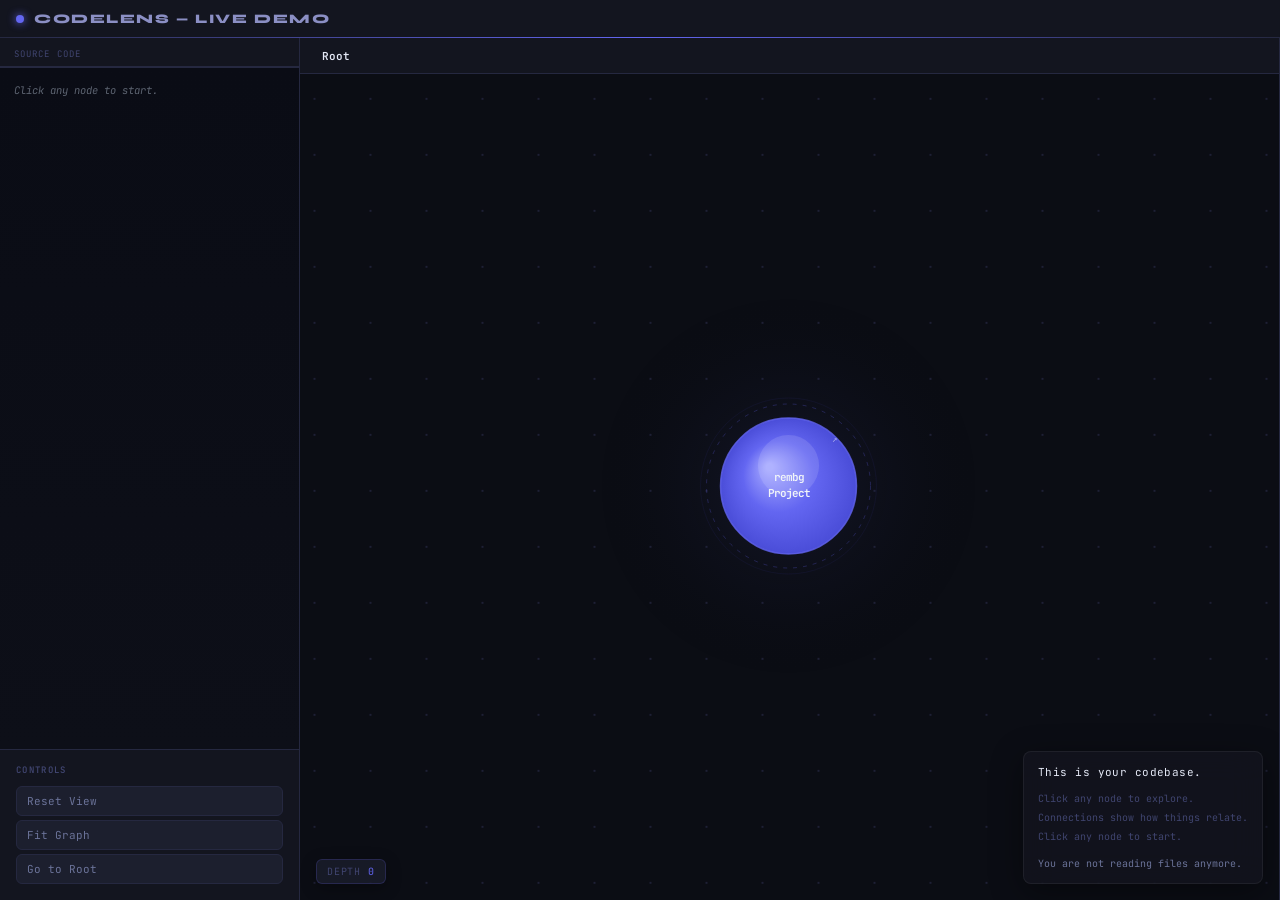
<file: visualizer.html>
﻿<!DOCTYPE html>
<html lang="ko">
<head>
<meta charset="UTF-8">
<meta name="viewport" content="width=device-width, initial-scale=1.0">
<title>CodeLens &mdash; Live Demo</title>
<style>
  @import url('https://fonts.googleapis.com/css2?family=JetBrains+Mono:wght@400;600&family=Syne:wght@700;800&display=swap');

  :root {
    --bg: #0b0d14;
    --bg-panel: #13151f;
    --bg-card: #1c1f2e;
    --border: #252840;
    --border-bright: #3d4170;
    --text: #e4e8f5;
    --text-muted: #6b7399;
    --text-dim: #404570;
    --accent: #6366f1;
    --accent2: #8b5cf6;
    --green: #10b981;
    --amber: #f59e0b;
    --red: #ef4444;
    --cyan: #06b6d4;
    /* Layout sizing — breakpoint 별로 재정의 */
    --sidebar-w: 430px;
    --panel-w:   320px;
    --titlebar-h: 38px;
    --breadcrumb-h: 36px;
  }

  * { margin: 0; padding: 0; box-sizing: border-box; }

  body {
    background: var(--bg);
    color: var(--text);
    font-family: 'JetBrains Mono', monospace;
    height: 100vh;
    overflow: hidden;
    user-select: none;
  }

  /* TITLEBAR */
  #titlebar {
    height: 38px;
    background: var(--bg-panel);
    border-bottom: 1px solid var(--border);
    display: flex;
    align-items: center;
    justify-content: space-between;
    padding: 0 16px;
    -webkit-app-region: drag;
    flex-shrink: 0;
    position: relative;
  }
  #titlebar::after {
    content: '';
    position: absolute;
    left: 0;
    right: 0;
    bottom: -1px;
    height: 1px;
    background: linear-gradient(90deg, transparent, var(--accent), transparent);
    pointer-events: none;
  }
  #titlebar-left {
    display: flex; align-items: center; gap: 10px;
    -webkit-app-region: no-drag;
  }
  #app-title {
    font-family: 'Syne', sans-serif;
    font-size: 13px; font-weight: 800;
    letter-spacing: 0.12em;
    color: #8b8fc4;
    text-transform: uppercase;
  }
  .title-dot {
    width: 8px;
    height: 8px;
    border-radius: 50%;
    background: var(--accent);
    box-shadow: 0 0 8px var(--accent);
  }

  /* LAYOUT */
  #layout {
    display: flex;
    height: calc(100vh - 38px);
  }

  /* SIDEBAR */
  #sidebar {
    width: var(--sidebar-w);
    background: var(--bg-panel);
    border-right: 1px solid var(--border);
    display: flex;
    flex-direction: column;
    padding: 0;
    flex-shrink: 0;
  }

  .sidebar-section { padding: 0 16px; margin-bottom: 24px; }
  .sidebar-label {
    font-size: 9px; font-weight: 600;
    letter-spacing: 0.15em; text-transform: uppercase;
    color: var(--text-dim); margin-bottom: 10px;
    padding-top: 12px;
    border-top: 1px solid var(--border);
  }
  #sidebar-controls .sidebar-label:first-child { padding-top: 0; border-top: none; }

  /* CONTROLS */
  .ctrl-btn {
    width: 100%; padding: 7px 10px;
    background: var(--bg-card); border: 1px solid var(--border);
    border-radius: 6px; color: var(--text-muted);
    font-family: 'JetBrains Mono', monospace;
    font-size: 11px; cursor: pointer;
    text-align: left; margin-bottom: 4px;
    transition: all 0.18s;
    display: flex; align-items: center; gap: 6px;
  }
  .ctrl-btn:hover {
    border-color: var(--accent);
    color: var(--text);
    background: linear-gradient(90deg, #1a1d2e, var(--bg-card));
    box-shadow: inset 3px 0 0 var(--accent);
  }

  /* MAIN AREA */
  #main {
    flex: 1;
    display: flex;
    flex-direction: column;
    position: relative;
    overflow: hidden;
  }

  /* BREADCRUMB */
  #breadcrumb {
    height: 36px;
    background: var(--bg-panel);
    border-bottom: 1px solid var(--border);
    display: flex; align-items: center;
    padding: 0 16px; gap: 4px;
    font-size: 11px;
    flex-shrink: 0;
  }
  .crumb-btn {
    background: none; border: none;
    color: var(--accent); cursor: pointer;
    font-family: 'JetBrains Mono', monospace;
    font-size: 11px; padding: 2px 6px;
    border-radius: 4px; transition: background 0.12s;
  }
  .crumb-btn:hover { background: var(--bg-card); }
  .crumb-current { color: var(--text); font-weight: 600; padding: 2px 6px; }
  .crumb-sep { color: var(--text-dim); }

  /* CANVAS */
  #canvas-wrap {
    flex: 1; position: relative; overflow: hidden;
  }
  canvas {
    width: 100%; height: 100%;
    cursor: grab;
    display: block;
  }
  canvas:active { cursor: grabbing; }

  /* DEPTH INDICATOR */
  #depth-badge {
    position: absolute; bottom: 16px; left: 16px;
    background: rgba(28, 31, 46, 0.75);
    border: 1px solid rgba(99, 102, 241, 0.2);
    border-radius: 6px; padding: 5px 10px;
    font-size: 10px; color: var(--text-dim);
    letter-spacing: 0.08em;
    backdrop-filter: blur(12px);
    box-shadow: 0 4px 16px rgba(0,0,0,0.3);
  }
  #depth-badge span { color: var(--accent); }

  /* HINT */
  #hint-overlay {
    position: absolute; bottom: 16px; right: 16px;
    background: rgba(19, 21, 31, 0.8);
    border: 1px solid rgba(255,255,255,0.06);
    border-radius: 8px; padding: 10px 14px;
    font-size: 10px; color: var(--text-dim);
    line-height: 1.9; backdrop-filter: blur(16px);
    box-shadow: 0 8px 32px rgba(0,0,0,0.4);
    max-width: 280px;
  }
  #hint-overlay b { color: var(--text-muted); }
  .hint-title {
    margin-bottom: 6px;
    color: var(--text);
    font-size: 11px;
    letter-spacing: 0.04em;
  }
  .hint-summary {
    margin-top: 8px;
    color: var(--text-muted);
  }

  /* DETAIL PANEL */
  #panel {
    width: 0; overflow: hidden;
    background: var(--bg-panel);
    border-left: 1px solid var(--border);
    transition: width 0.28s cubic-bezier(0.4,0,0.2,1);
    display: flex; flex-direction: column;
    flex-shrink: 0;
  }
  #panel.open { width: var(--panel-w); }
  #panel.transitioning { pointer-events: none; }

  #panel-inner {
    width: var(--panel-w); height: 100%;
    display: flex; flex-direction: column;
    overflow: hidden;
  }

  /* ?⑤꼸 ?ㅻ뜑 */
  #panel-header {
    padding: 16px 20px 12px;
    border-bottom: 1px solid var(--border);
    flex-shrink: 0;
    position: relative;
    display: flex; align-items: center; gap: 12px;
    background: linear-gradient(180deg, var(--panel-accent-soft, rgba(99, 102, 241, 0.12)), transparent);
    box-shadow: inset 0 2px 0 var(--panel-accent-shadow, rgba(99, 102, 241, 0.38));
  }
  #panel-close {
    position: absolute; top: 12px; right: 12px;
    background: var(--bg-card); border: 1px solid var(--border);
    color: var(--text-muted); border-radius: 5px;
    width: 24px; height: 24px; cursor: pointer;
    font-size: 12px; display: flex; align-items: center; justify-content: center;
    transition: all 0.12s;
  }
  #panel-close:hover { background: var(--border); color: var(--text); }

  .p-badge {
    display: inline-block; padding: 2px 10px;
    border-radius: 6px; font-size: 9px; font-weight: 600;
    letter-spacing: 0.12em; text-transform: uppercase;
    flex-shrink: 0;
    box-shadow: 0 0 10px var(--panel-accent-glow, rgba(99, 102, 241, 0.18));
  }
  #panel-title {
    font-family: 'Syne', sans-serif;
    font-size: 16px; font-weight: 800;
    color: var(--text); line-height: 1.3;
  }
  .desc-help {
    margin: 0 0 10px;
    color: var(--text-dim);
    font-size: 10px;
    line-height: 1.6;
    text-transform: none;
    letter-spacing: 0;
  }

  /* 遺꾪븷 諛붾뵒 */
  #panel-body {
    flex: 1; display: flex; overflow: hidden;
  }

  /* ?쇱そ ?ъ씠?쒕컮: 肄붾뱶 */
  #sidebar-code-wrap {
    flex: 1;
    display: flex; flex-direction: column; overflow: hidden;
    min-width: 0;
  }
  .panel-section-label {
    font-size: 9px; text-transform: uppercase; letter-spacing: 0.12em;
    color: var(--text-dim); padding: 10px 14px 6px;
    border-bottom: 1px solid var(--border);
    flex-shrink: 0;
    display: flex; align-items: center; gap: 6px;
  }
  .panel-section-label span { color: var(--accent); font-size: 10px; }
  #panel-code {
    flex: 1; overflow-y: auto; overflow-x: auto;
    padding: 14px;
    font-family: 'JetBrains Mono', monospace;
    font-size: 10.5px; line-height: 1.7;
    color: #abb2bf;
    white-space: pre;
    background: linear-gradient(180deg, #0a0c15, #0d0f18);
    border-top: 1px solid var(--border);
  }
  #panel-code::-webkit-scrollbar { width: 4px; height: 4px; }
  #panel-code::-webkit-scrollbar-track { background: transparent; }
  #panel-code::-webkit-scrollbar-thumb {
    background: var(--border-bright);
    border-radius: 2px;
  }
  /* 媛꾨떒??援щЦ 媛뺤“ */
  #panel-code .kw  { color: #c678dd; }
  #panel-code .fn  { color: #61afef; }
  #panel-code .str { color: #98c379; }
  #panel-code .cm  { color: #5c6370; font-style: italic; }
  #panel-code .num { color: #d19a66; }
  #panel-code .dec { color: #e5c07b; }

  #sidebar-controls {
    border-top: 1px solid var(--border);
    padding: 14px 16px 12px;
    flex-shrink: 0;
  }

  /* ?ㅻⅨ履? ?ㅻ챸 */
  #panel-desc-wrap {
    width: 100%; flex-shrink: 0;
    display: flex; flex-direction: column; overflow: hidden;
  }
  #panel-desc-scroll {
    flex: 1; overflow-y: auto; padding: 14px;
  }

  .desc-section { margin-bottom: 18px; }
  .desc-section-title {
    font-size: 18px; text-transform: uppercase; letter-spacing: 0.08em;
    color: var(--text-dim); margin-bottom: 8px;
    display: flex; align-items: center; gap: 5px;
  }
  .desc-section-title::before {
    content: ''; display: inline-block;
    width: 10px; height: 10px; border-radius: 50%;
    background: var(--accent);
  }
  .desc-section-title.process::before { background: var(--green); }
  #panel-role {
    font-size: 22px; color: var(--text);
    line-height: 1.75; font-family: 'JetBrains Mono', monospace;
  }
  #panel-process {
    font-size: 22px; color: var(--text-muted);
    line-height: 1.75; font-family: 'JetBrains Mono', monospace;
  }
  #panel-value {
    margin: 0 14px 14px;
    padding: 12px 14px;
    border: 1px solid rgba(99,102,241,0.18);
    border-radius: 8px;
    background: rgba(99,102,241,0.08);
    color: var(--text-muted);
    font-size: 10px;
    line-height: 1.7;
    letter-spacing: 0.04em;
    text-transform: uppercase;
    flex-shrink: 0;
  }

  #drill-btn {
    width: calc(100% - 28px); margin: 0 14px 14px;
    padding: 9px;
    background: linear-gradient(135deg, var(--accent), var(--accent2));
    border: none; border-radius: 7px;
    color: white; font-family: 'JetBrains Mono', monospace;
    font-size: 11px; font-weight: 600; cursor: pointer;
    display: flex; align-items: center; justify-content: center; gap: 6px;
    transition: opacity 0.15s; letter-spacing: 0.05em;
    flex-shrink: 0;
  }
  #drill-btn:hover { opacity: 0.85; }
  #drill-btn:disabled { display: none; }

  /* TOOLTIP */
  #tooltip {
    position: fixed; pointer-events: none; z-index: 999;
    background: var(--bg-card); border: 1px solid var(--border-bright);
    border-radius: 6px; padding: 5px 10px;
    font-size: 11px; color: var(--text); display: none;
    box-shadow: 0 4px 16px rgba(0,0,0,0.5);
  }

  /* FLASH ANIMATION */
  @keyframes canvasFlash {
    0% { opacity: 1; }
    30% { opacity: 0.4; }
    100% { opacity: 1; }
  }
  .flash { animation: canvasFlash 0.35s ease-out; }

  /* ════════════════════════════════════════════════════════════════
     SIDEBAR TOGGLE BUTTON  (large 화면에서는 숨김)
     ════════════════════════════════════════════════════════════════ */
  #sidebar-toggle {
    display: none;
    align-items: center; justify-content: center;
    flex-direction: column; gap: 4px;
    width: 32px; height: 28px;
    background: var(--bg-card);
    border: 1px solid var(--border);
    border-radius: 6px;
    color: var(--text-muted);
    cursor: pointer;
    padding: 5px 6px;
    -webkit-app-region: no-drag;
    transition: border-color 0.12s, color 0.12s;
    flex-shrink: 0;
  }
  #sidebar-toggle:hover { border-color: var(--accent); color: var(--text); }
  #sidebar-toggle span {
    display: block;
    width: 16px; height: 1.5px;
    background: currentColor;
    border-radius: 1px;
    transition: transform 0.22s, opacity 0.22s;
  }
  #sidebar-toggle.is-open span:nth-child(1) { transform: translateY(5.5px) rotate(45deg); }
  #sidebar-toggle.is-open span:nth-child(2) { opacity: 0; }
  #sidebar-toggle.is-open span:nth-child(3) { transform: translateY(-5.5px) rotate(-45deg); }

  /* SIDEBAR BACKDROP */
  #sidebar-overlay {
    display: none;
    position: fixed;
    inset: 0;
    background: rgba(0,0,0,0.55);
    z-index: 180;
    backdrop-filter: blur(2px);
    -webkit-backdrop-filter: blur(2px);
  }
  #sidebar-overlay.show { display: block; }

  /* ════════════════════════════════════════════════════════════════
     LG  1024 – 1399px  (compact desktop)
     ════════════════════════════════════════════════════════════════ */
  @media (max-width: 1399px) {
    :root { --sidebar-w: 300px; --panel-w: 260px; }
    #panel-role, #panel-process { font-size: 14px; }
    .desc-section-title { font-size: 12px; }
    #panel-title { font-size: 14px; }
  }

  /* ════════════════════════════════════════════════════════════════
     MD  640 – 1023px  (tablet / 작은 창)
     sidebar → left overlay drawer
     panel   → bottom sheet
     ════════════════════════════════════════════════════════════════ */
  @media (max-width: 1023px) {
    :root { --sidebar-w: 300px; --panel-w: 100%; --titlebar-h: 36px; }

    #sidebar-toggle { display: flex; }

    /* 사이드바: fixed left drawer */
    #sidebar {
      position: fixed !important;
      left: 0; top: 0; bottom: 0;
      z-index: 200;
      height: 100vh;
      width: var(--sidebar-w) !important;
      transform: translateX(calc(-1 * var(--sidebar-w)));
      transition: transform 0.28s cubic-bezier(0.4,0,0.2,1);
      border-right: 1px solid var(--border-bright);
      box-shadow: 8px 0 32px rgba(0,0,0,0.5);
    }
    #sidebar.open { transform: translateX(0); }

    /* 패널: bottom sheet */
    #panel {
      position: fixed !important;
      left: 0; right: 0; bottom: 0;
      width: 100% !important;
      height: 0;
      max-height: 55vh;
      border-left: none !important;
      border-top: 1px solid var(--border);
      border-radius: 14px 14px 0 0;
      transition: height 0.28s cubic-bezier(0.4,0,0.2,1) !important;
      z-index: 100;
      overflow: hidden;
    }
    #panel.open { height: 52vh; width: 100% !important; }
    #panel-inner { width: 100% !important; }

    /* bottom sheet drag handle */
    #panel-header { padding-top: 20px; }
    #panel-header::before {
      content: '';
      position: absolute;
      top: 8px; left: 50%;
      transform: translateX(-50%);
      width: 36px; height: 4px;
      border-radius: 2px;
      background: var(--border-bright);
    }

    #panel-role, #panel-process { font-size: 13px; }
    .desc-section-title { font-size: 11px; }
    #panel-title { font-size: 13px; }

    #hint-overlay { max-width: 180px; font-size: 9px; padding: 8px 10px; line-height: 1.7; }
    .hint-title { font-size: 10px; }
  }

  /* ════════════════════════════════════════════════════════════════
     SM  < 640px  (mobile)
     ════════════════════════════════════════════════════════════════ */
  @media (max-width: 639px) {
    :root { --sidebar-w: min(85vw, 300px); --titlebar-h: 34px; }

    #titlebar { height: 34px; padding: 0 10px; }
    #layout    { height: calc(100vh - 34px); }
    #app-title { font-size: 11px; letter-spacing: 0.06em; }

    #breadcrumb { height: 30px; font-size: 10px; }
    .crumb-btn, .crumb-current { font-size: 10px; padding: 2px 4px; }

    #panel.open { height: 62vh; }

    .ctrl-btn { font-size: 10px; padding: 6px 8px; }
    .sidebar-label { font-size: 8px; }
    .panel-section-label { font-size: 8px; }

    #panel-title  { font-size: 12px; }
    .p-badge      { font-size: 8px; padding: 2px 7px; }
    #panel-role, #panel-process { font-size: 12px; }
    .desc-section-title { font-size: 10px; }
    #panel-value { font-size: 9px; margin: 0 10px 10px; padding: 8px 10px; }
    #drill-btn   { font-size: 10px; padding: 8px; width: calc(100% - 20px); margin: 0 10px 10px; }

    #depth-badge { font-size: 9px; padding: 4px 8px; bottom: 12px; left: 12px; }
    #hint-overlay { display: none; }
  }
</style>
</head>
<body>

<!-- TITLEBAR -->
<div id="titlebar">
  <div id="titlebar-left">
    <button id="sidebar-toggle" onclick="toggleSidebar()" aria-label="Toggle sidebar">
      <span></span><span></span><span></span>
    </button>
    <div class="title-dot"></div>
    <div id="app-title">CodeLens &mdash; Live Demo</div>
  </div>
</div>

<div id="sidebar-overlay" onclick="toggleSidebar()"></div>

<div id="layout">

  <!-- SIDEBAR -->
  <div id="sidebar">
    <div id="sidebar-code-wrap">
      <div class="panel-section-label">Source Code</div>
      <div id="panel-code"><span style="color:#5c6370;font-style:italic">Click any node to start.</span></div>
    </div>

    <div id="sidebar-controls">
      <div class="sidebar-label">Controls</div>
      <button class="ctrl-btn" onclick="resetView()">Reset View</button>
      <button class="ctrl-btn" onclick="fitGraph()">Fit Graph</button>
      <button class="ctrl-btn" onclick="goToRoot()">Go to Root</button>
    </div>
  </div>

  <!-- MAIN -->
  <div id="main">
    <div id="breadcrumb"><span class="crumb-current">Root</span></div>
    <div id="canvas-wrap">
      <canvas id="canvas"></canvas>
      <div id="depth-badge">DEPTH <span id="depth-num">0</span></div>
      <div id="hint-overlay">
        <div class="hint-title">This is your codebase.</div>
        <div>Click any node to explore.</div>
        <div>Connections show how things relate.</div>
        <div>Click any node to start.</div>
        <div class="hint-summary">You are not reading files anymore.</div>
      </div>
    </div>
  </div>

  <!-- DETAIL PANEL -->
  <div id="panel">
    <div id="panel-inner">
      <div id="panel-header">
        <div class="p-badge" id="p-badge"></div>
        <div id="panel-title"></div>
        <button id="panel-close">x</button>
      </div>
      <div id="panel-body">
        <div id="panel-desc-wrap">
          <div id="panel-desc-scroll">
            <div class="desc-section">
              <div class="desc-section-title">Role</div>
              <p class="desc-help">what it is</p>
              <div id="panel-role"></div>
            </div>
            <div class="desc-section">
              <div class="desc-section-title process">Process</div>
              <p class="desc-help">what it does</p>
              <div id="panel-process"></div>
            </div>
          </div>
          <div id="panel-value">No need to read multiple files.</div>
          <button id="drill-btn">Explore Deeper</button>
        </div>
      </div>
    </div>
  </div>
</div>

<div id="tooltip"></div>



<script>
// ??? GRAPH DATA (loaded from graph-data.json) ?????????????????????????????????
let GRAPH_DB = {};

// ??? STATE ????????????????????????????????????????????????????????????????????
let graphStack = [];
let selectedNode = null;
let nodes = [], edges = [];
let offsetX = 0, offsetY = 0, scale = 1;
let dragging = false, dragStart={x:0,y:0}, panStart={x:0,y:0};

const canvas = document.getElementById('canvas');
const ctx = canvas.getContext('2d');
const canvasWrap = document.getElementById('canvas-wrap');
const panel = document.getElementById('panel');

function resize() {
  canvas.width = canvasWrap.offsetWidth;
  canvas.height = canvasWrap.offsetHeight;
}
resize();
window.addEventListener('resize', () => {
  if (window.innerWidth >= 1024) {
    document.getElementById('sidebar').classList.remove('open');
    document.getElementById('sidebar-toggle').classList.remove('is-open');
    document.getElementById('sidebar-overlay').classList.remove('show');
  }
  resize(); draw();
});

// ?⑤꼸 width ?몃옖吏??以?留??꾨젅??罹붾쾭???ш린 ?숆린????湲??李뚭렇?ъ쭚 諛⑹?
panel.addEventListener('transitionstart', () => {
  if (window.innerWidth < 1024) return; // 모바일: 패널 fixed, 캔버스 크기 불변
  let rafId;
  const sync = () => {
    const newW = canvasWrap.offsetWidth;
    const newH = canvasWrap.offsetHeight;
    if (canvas.width !== newW || canvas.height !== newH) {
      canvas.width = newW;
      canvas.height = newH;
      draw();
    }
    rafId = requestAnimationFrame(sync);
  };
  rafId = requestAnimationFrame(sync);
  panel.addEventListener('transitionend', () => cancelAnimationFrame(rafId), { once: true });
});

// ??? PHYSICS LAYOUT ???????????????????????????????????????????????????????????
function layout() {
  const g = graphStack[graphStack.length-1].graph;
  const W = canvas.width, H = canvas.height;
  const S = Math.min(W, H);
  const nodeR     = Math.max(18, Math.min(34, S * 0.042));   // 18–34px
  const springLen = Math.max(90, Math.min(170, S * 0.20));   // 90–170px
  const repulse   = Math.max(4000, Math.min(16000, S * S * 0.018));
  const n = g.nodes.length;
  nodes = g.nodes.map((nd,i) => {
    const a = (2*Math.PI*i/n) - Math.PI/2;
    const r = S * 0.28;
    return { ...nd, x: W/2+r*Math.cos(a), y: H/2+r*Math.sin(a), vx:0, vy:0, radius: nodeR };
  });
  edges = g.edges.map(e => ({
    ...e,
    sn: ()=>nodes.find(n=>n.id===e.source),
    tn: ()=>nodes.find(n=>n.id===e.target),
  }));
  for (let i=0;i<200;i++) {
    for (let a=0;a<nodes.length;a++) {
      for (let b=a+1;b<nodes.length;b++) {
        const na=nodes[a],nb=nodes[b];
        const dx=nb.x-na.x, dy=nb.y-na.y;
        const dist=Math.sqrt(dx*dx+dy*dy)||1;
        const f=repulse/(dist*dist);
        na.vx-=(dx/dist)*f; na.vy-=(dy/dist)*f;
        nb.vx+=(dx/dist)*f; nb.vy+=(dy/dist)*f;
      }
    }
    for (const e of edges) {
      const s=e.sn(),t=e.tn(); if(!s||!t) continue;
      const dx=t.x-s.x, dy=t.y-s.y, d=Math.sqrt(dx*dx+dy*dy)||1;
      const f=(d-springLen)*0.035;
      s.vx+=(dx/d)*f; s.vy+=(dy/d)*f;
      t.vx-=(dx/d)*f; t.vy-=(dy/d)*f;
    }
    for (const nd of nodes) {
      nd.vx+=(W/2-nd.x)*0.003; nd.vy+=(H/2-nd.y)*0.003;
      nd.x+=nd.vx*0.5; nd.y+=nd.vy*0.5;
      nd.vx*=0.72; nd.vy*=0.72;
    }
  }
  offsetX=0; offsetY=0; scale=1;
  document.getElementById('depth-num').textContent = graphStack.length-1;
}

// ??? DRAW ?????????????????????????????????????????????????????????????????????
function lighten(hex,a){
  const n=parseInt(hex.replace('#',''),16);
  return `rgb(${Math.min(255,(n>>16)+a)},${Math.min(255,((n>>8)&0xff)+a)},${Math.min(255,(n&0xff)+a)})`;
}

function darken(hex,a){
  return lighten(hex,-a);
}

function draw() {
  const W=canvas.width, H=canvas.height;
  ctx.clearRect(0,0,W,H);

  ctx.save();
  ctx.translate(offsetX,offsetY); ctx.scale(scale,scale);

  if(scale >= 0.4){
    const dotSpacing = 28;
    const minX = Math.floor((-offsetX / scale) / dotSpacing) * dotSpacing - dotSpacing;
    const maxX = Math.ceil((W - offsetX) / scale / dotSpacing) * dotSpacing + dotSpacing;
    const minY = Math.floor((-offsetY / scale) / dotSpacing) * dotSpacing - dotSpacing;
    const maxY = Math.ceil((H - offsetY) / scale / dotSpacing) * dotSpacing + dotSpacing;
    ctx.fillStyle = '#1e2035';
    for(let x=minX; x<=maxX; x+=dotSpacing){
      for(let y=minY; y<=maxY; y+=dotSpacing){
        ctx.fillRect(x, y, 1, 1);
      }
    }
  }

  // Edges
  for(const e of edges){
    const s=e.sn(),t=e.tn(); if(!s||!t) continue;
    const grad = ctx.createLinearGradient(s.x, s.y, t.x, t.y);
    grad.addColorStop(0, s.color + '90');
    grad.addColorStop(1, t.color + '90');
    ctx.beginPath(); ctx.moveTo(s.x,s.y); ctx.lineTo(t.x,t.y);
    ctx.strokeStyle=grad; ctx.lineWidth=1.4/scale;
    ctx.globalAlpha = 0.7;
    ctx.setLineDash(e.dash||[]); ctx.stroke(); ctx.setLineDash([]);
    ctx.globalAlpha = 1;
    const ang=Math.atan2(t.y-s.y,t.x-s.x);
    const tip={x:t.x-Math.cos(ang)*38, y:t.y-Math.sin(ang)*38};
    ctx.beginPath();
    ctx.moveTo(tip.x,tip.y);
    ctx.lineTo(tip.x-9*Math.cos(ang-0.42),tip.y-9*Math.sin(ang-0.42));
    ctx.lineTo(tip.x-9*Math.cos(ang+0.42),tip.y-9*Math.sin(ang+0.42));
    ctx.closePath(); ctx.fillStyle=t.color||e.color||'#555'; ctx.fill();
  }

  // Nodes
  for(const nd of nodes){
    const sel = selectedNode&&selectedNode.id===nd.id;
    const hov = hoveredNode&&hoveredNode.id===nd.id&&!sel;
    const r = nd.radius;

    const ambient=ctx.createRadialGradient(nd.x,nd.y,r*0.2,nd.x,nd.y,r*2.8);
    ambient.addColorStop(0,nd.color+'18');
    ambient.addColorStop(1,'transparent');
    ctx.beginPath(); ctx.arc(nd.x,nd.y,r*2.8,0,Math.PI*2);
    ctx.fillStyle=ambient; ctx.fill();

    if(sel){
      const grd=ctx.createRadialGradient(nd.x,nd.y,r*0.45,nd.x,nd.y,r*3.5);
      grd.addColorStop(0,nd.color+'55'); grd.addColorStop(1,'transparent');
      ctx.beginPath(); ctx.arc(nd.x,nd.y,r*3.5,0,Math.PI*2);
      ctx.fillStyle=grd; ctx.fill();
    }

    // Hover glow (subtle)
    if(hov){
      const grd=ctx.createRadialGradient(nd.x,nd.y,r*0.5,nd.x,nd.y,r*1.7);
      grd.addColorStop(0,'rgba(255,255,255,0.08)'); grd.addColorStop(1,'transparent');
      ctx.beginPath(); ctx.arc(nd.x,nd.y,r*1.7,0,Math.PI*2);
      ctx.fillStyle=grd; ctx.fill();
    }

    if(nd.childKey){
      ctx.beginPath(); ctx.arc(nd.x,nd.y,r+7,0,Math.PI*2);
      ctx.strokeStyle=nd.color+'40'; ctx.lineWidth=1/scale;
      ctx.setLineDash([2,3]); ctx.stroke(); ctx.setLineDash([]);
      ctx.beginPath(); ctx.arc(nd.x,nd.y,r+10,0,Math.PI*2);
      ctx.strokeStyle=nd.color+'20'; ctx.lineWidth=0.5/scale;
      ctx.stroke();
    }

    ctx.beginPath(); ctx.arc(nd.x,nd.y,r,0,Math.PI*2);
    const g2=ctx.createRadialGradient(nd.x-r*0.28,nd.y-r*0.28,r*0.05,nd.x,nd.y,r);
    g2.addColorStop(0,lighten(nd.color,65));
    g2.addColorStop(0.5,nd.color);
    g2.addColorStop(1,darken(nd.color,25));
    ctx.fillStyle=g2; ctx.fill();
    ctx.beginPath();
    ctx.arc(nd.x,nd.y-r*0.3,r*0.45,0,Math.PI*2);
    ctx.fillStyle = sel ? 'rgba(255,255,255,0.18)' : 'rgba(255,255,255,0.12)';
    ctx.fill();
    ctx.beginPath(); ctx.arc(nd.x,nd.y,r,0,Math.PI*2);
    ctx.strokeStyle = sel ? '#ffffff' : hov ? 'rgba(255,255,255,0.85)' : nd.color+'cc';
    ctx.lineWidth = sel ? 2.5/scale : hov ? 2/scale : 1.5/scale;
    ctx.stroke();

    // Label
    const fs=11/scale;
    ctx.font=`600 ${fs}px 'JetBrains Mono', monospace`;
    ctx.textAlign='center'; ctx.textBaseline='middle';
    ctx.fillStyle='#f1f5f9';
    const words=nd.label.split(' ');
    if(words.length===1){ ctx.fillText(nd.label,nd.x,nd.y); }
    else{
      const half=Math.ceil(words.length/2);
      ctx.fillText(words.slice(0,half).join(' '),nd.x,nd.y-fs*0.7);
      ctx.fillText(words.slice(half).join(' '),nd.x,nd.y+fs*0.7);
    }

    // Child indicator
    if(nd.childKey){
      ctx.fillStyle='#ffffff88'; ctx.font=`${9/scale}px monospace`;
      ctx.fillText('↗',nd.x+r*0.68,nd.y-r*0.68);
    }
  }
  ctx.restore();
}

// ??? INTERACTION ??????????????????????????????????????????????????????????????
function toWorld(cx,cy){ return {x:(cx-offsetX)/scale, y:(cy-offsetY)/scale}; }
function hitNode(wx,wy){ for(let i=nodes.length-1;i>=0;i--){const n=nodes[i],dx=wx-n.x,dy=wy-n.y;if(dx*dx+dy*dy<=n.radius*n.radius)return n;} return null; }

// ?깃?/?붾툝?대┃ 遺꾨━: ?깃?? ??대㉧ ?湲? ?붾툝? ??대㉧ 痍⑥냼 ??利됱떆 ?ㅽ뻾
let hoveredNode = null;

canvas.addEventListener('mousemove',e=>{
  const r=canvas.getBoundingClientRect(), cx=e.clientX-r.left, cy=e.clientY-r.top;
  if(dragging){offsetX=panStart.x+cx-dragStart.x;offsetY=panStart.y+cy-dragStart.y;draw();return;}
  const w=toWorld(cx,cy), hit=hitNode(w.x,w.y);
  canvas.style.cursor=hit?'pointer':'grab';
  const tip=document.getElementById('tooltip');
  if(hit){tip.style.display='block';tip.style.left=(e.clientX+14)+'px';tip.style.top=(e.clientY-30)+'px';tip.textContent=hit.childKey?hit.label+' (double-click to enter)':hit.label;}
  else tip.style.display='none';
  // ?몃쾭 ?곹깭 媛깆떊 ??諛붾?寃쎌슦留?redraw
  if(hoveredNode !== hit){ hoveredNode = hit; draw(); }
});

canvas.addEventListener('mousedown',e=>{
  const r=canvas.getBoundingClientRect();
  dragging=true; dragStart={x:e.clientX-r.left,y:e.clientY-r.top}; panStart={x:offsetX,y:offsetY};
});

// 단일 클릭 / 더블클릭 구분 타이머
let _clickTimer = null;

canvas.addEventListener('mouseup',e=>{
  const r=canvas.getBoundingClientRect();
  const cx=e.clientX-r.left, cy=e.clientY-r.top;
  const moved=Math.abs(cx-dragStart.x)+Math.abs(cy-dragStart.y)>5;
  dragging=false;
  if(moved) return;

  const w=toWorld(cx,cy);
  const hit=hitNode(w.x,w.y);

  // 220ms 대기: dblclick 이 오면 clearTimeout 으로 취소
  clearTimeout(_clickTimer);
  _clickTimer = setTimeout(() => {
    if(hit) selectNode(hit);
    else clearSelection();
  }, 220);
});

canvas.addEventListener('dblclick', e=>{
  e.preventDefault();
  clearTimeout(_clickTimer); // 단일 클릭 동작 취소 → 패널 미오픈 상태에서 진입
  _clickTimer = null;
  const r=canvas.getBoundingClientRect();
  const w=toWorld(e.clientX-r.left, e.clientY-r.top);
  const hit=hitNode(w.x,w.y);
  if(hit) drillInto(hit);
});

canvas.addEventListener('mouseleave', () => {
  hoveredNode = null;
  document.getElementById('tooltip').style.display = 'none';
  draw();
});

canvas.addEventListener('wheel', e=>{
  e.preventDefault();
  const r=canvas.getBoundingClientRect();
  const cx=e.clientX-r.left, cy=e.clientY-r.top;
  const d=e.deltaY>0?0.85:1.18;
  const wx=(cx-offsetX)/scale, wy=(cy-offsetY)/scale;
  scale=Math.max(0.15,Math.min(6,scale*d));
  offsetX=cx-wx*scale; offsetY=cy-wy*scale; draw();
},{passive:false});
// ═══════════════════════════════════════════════════════════════
// ACTIONS
// ═══════════════════════════════════════════════════════════════

function highlightCode(code) {
  const escaped = code
    .replace(/&/g, '&amp;')
    .replace(/</g, '&lt;')
    .replace(/>/g, '&gt;');

  const highlighted = escaped
    // comments (# single-line, // single-line, /* block */)
    .replace(/(#[^\n]*|\/\/[^\n]*|\/\*[\s\S]*?\*\/)/g, '<span class="cm">$1</span>')
    // strings
    .replace(/(&quot;[^&]*?&quot;|&#039;[^&]*?&#039;|`[^`]*`)/g, '<span class="str">$1</span>')
    // keywords
    .replace(/\b(def|class|return|import|from|if|else|elif|for|while|try|except|finally|with|as|pass|break|continue|raise|yield|lambda|and|or|not|in|is|None|True|False|async|await|function|const|let|var|new|this|typeof|instanceof|void|delete|switch|case|default|throw|catch|extends|super|static|export|module|require)\b/g, '<span class="kw">$1</span>')
    // function/method names
    .replace(/\b([a-zA-Z_]\w*)\s*(?=\()/g, '<span class="fn">$1</span>')
    // decorators
    .replace(/(@\w+)/g, '<span class="dec">$1</span>')
    // numbers
    .replace(/\b(\d+\.?\d*)\b/g, '<span class="num">$1</span>');

  document.getElementById('panel-code').innerHTML = highlighted;
}

function clearCodePanel() {
  document.getElementById('panel-code').innerHTML =
    '<span style="color:#5c6370;font-style:italic">Click any node to start.</span>';
}

function selectNode(nd) {
  selectedNode = nd;
  const col = nd.color || '#6366f1';
  panel.style.setProperty('--panel-accent-soft',   col + '1e');
  panel.style.setProperty('--panel-accent-shadow',  col + '60');
  panel.style.setProperty('--panel-accent-glow',    col + '2e');

  document.getElementById('p-badge').textContent      = (nd.type || 'node').toUpperCase();
  document.getElementById('p-badge').style.background = col + '22';
  document.getElementById('p-badge').style.color      = col;
  document.getElementById('p-badge').style.boxShadow  = '0 0 0 1px ' + col + '55';

  document.getElementById('panel-title').textContent   = nd.label || nd.id;
  document.getElementById('panel-role').textContent    = nd.role    || '-';
  document.getElementById('panel-process').textContent = nd.process || '-';

  if (nd.code) {
    highlightCode(nd.code);
  } else {
    document.getElementById('panel-code').innerHTML =
      '<span style="color:#5c6370;font-style:italic">No source snippet available.</span>';
  }

  const drillBtn = document.getElementById('drill-btn');
  if (nd.childKey && GRAPH_DB[nd.childKey]) {
    drillBtn.style.display = 'block';
    drillBtn.onclick = () => drillInto(nd);
  } else {
    drillBtn.style.display = 'none';
  }

  panel.classList.add('open');
  draw();
}

function clearSelection() {
  selectedNode = null;
  panel.classList.remove('open');
  clearCodePanel();
  draw();
}

function drillInto(nd) {
  if (!nd.childKey || !GRAPH_DB[nd.childKey]) return;
  graphStack.push({ key: nd.childKey, label: nd.label, graph: GRAPH_DB[nd.childKey] });
  selectedNode = null;
  panel.classList.remove('open');
  clearCodePanel();
  layout();
  fitGraph();
  updateBreadcrumb();
}

function goToDepth(depth) {
  if (depth < 0 || depth >= graphStack.length) return;
  graphStack = graphStack.slice(0, depth + 1);
  selectedNode = null;
  panel.classList.remove('open');
  clearCodePanel();
  layout();
  fitGraph();
  updateBreadcrumb();
}

function updateBreadcrumb() {
  const bc = document.getElementById('breadcrumb');
  bc.innerHTML = graphStack.map((entry, i) => {
    if (i === graphStack.length - 1) {
      return '<span class="crumb-current">' + entry.label + '</span>';
    }
    return '<button class="crumb-btn" onclick="goToDepth(' + i + ')">' + entry.label + '</button>'
         + '<span class="crumb-sep">></span>';
  }).join('');
}

function toggleSidebar() {
  const sb  = document.getElementById('sidebar');
  const btn = document.getElementById('sidebar-toggle');
  const ov  = document.getElementById('sidebar-overlay');
  const isOpen = sb.classList.contains('open');
  sb.classList.toggle('open', !isOpen);
  btn.classList.toggle('is-open', !isOpen);
  ov.classList.toggle('show', !isOpen);
}

function fitGraph() {
  if (!nodes.length) return;
  const pad = 60;
  const xs = nodes.map(n => n.x);
  const ys = nodes.map(n => n.y);
  const minX = Math.min(...xs), maxX = Math.max(...xs);
  const minY = Math.min(...ys), maxY = Math.max(...ys);
  const gW = maxX - minX || 1;
  const gH = maxY - minY || 1;
  const scaleX = (canvas.width  - pad * 2) / gW;
  const scaleY = (canvas.height - pad * 2) / gH;
  scale = Math.min(scaleX, scaleY, 2);
  offsetX = (canvas.width  - gW * scale) / 2 - minX * scale;
  offsetY = (canvas.height - gH * scale) / 2 - minY * scale;
  draw();
}

function resetView() {
  scale = 1;
  offsetX = canvas.width  / 2;
  offsetY = canvas.height / 2;
  draw();
}

function goToRoot() {
  goToDepth(0);
}

document.getElementById('panel-close').onclick = () => clearSelection();

// INIT
fetch('graph-data.json')
  .then(r => r.json())
  .then(data => {
    GRAPH_DB = data;
    graphStack = [{ key: 'root', label: 'Root', graph: GRAPH_DB.root }];
    layout();
    fitGraph();
  })
  .catch(err => {
    console.error('graph-data.json load failed:', err);
    document.body.innerHTML += '<div style="color:#ef4444;padding:20px;font-family:monospace">graph-data.json load failed: ' + err.message + '</div>';
  });
</script>
</body>
</html>
</file>
